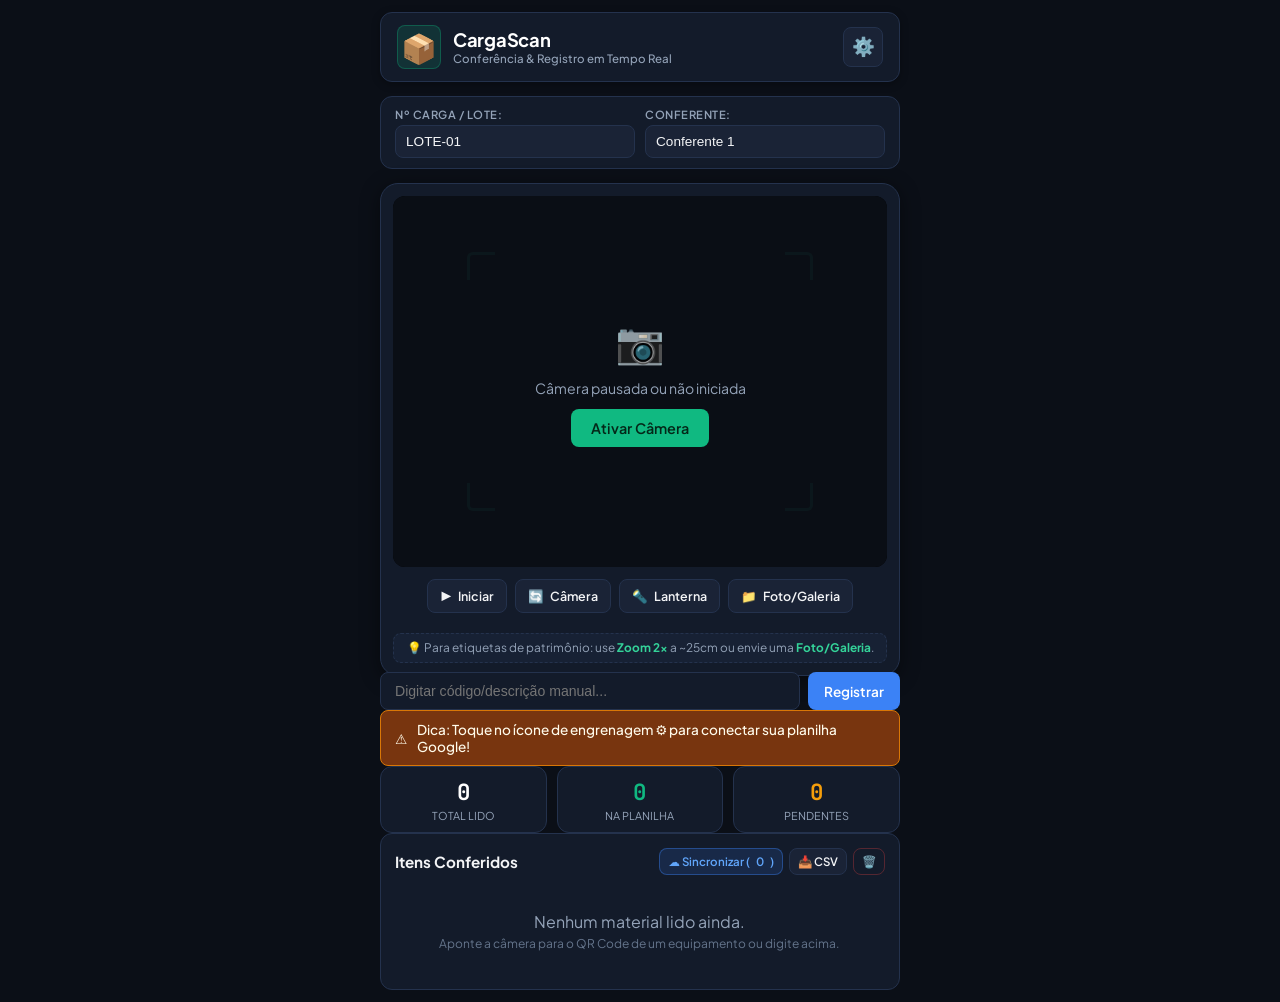
<file: index.html>
<!DOCTYPE html>
<html lang="pt-BR">
<head>
  <meta charset="UTF-8">
  <meta name="viewport" content="width=device-width, initial-scale=1.0, maximum-scale=1.0, user-scalable=no">
  <title>Conferência de Carga - Leitor QR Code</title>
  <meta name="description" content="Aplicativo rápido para leitura de QR Code em conferência de carga com envio automático para o Google Planilhas.">
  <link rel="preconnect" href="https://fonts.googleapis.com">
  <link rel="preconnect" href="https://fonts.gstatic.com" crossorigin>
  <link href="https://fonts.googleapis.com/css2?family=Plus+Jakarta+Sans:wght@400;500;600;700&family=JetBrains+Mono:wght@500;600&display=swap" rel="stylesheet">
  <link rel="stylesheet" href="style.css">
  <!-- Motores de Leitura QR Code locais com fallback de CDN -->
  <script src="libs/jsQR.js"></script>
  <script src="libs/zxing.min.js"></script>
  <script>
    if (typeof jsQR === 'undefined') {
      document.write('<script src="https://cdn.jsdelivr.net/npm/jsqr@1.4.0/dist/jsQR.min.js"><\/script>');
    }
    if (typeof ZXing === 'undefined') {
      document.write('<script src="https://unpkg.com/@zxing/library@0.21.3/umd/index.min.js"><\/script>');
    }
  </script>
</head>
<body>
  <div class="app-container">
    <!-- Header -->
    <header class="app-header">
      <div class="logo-area">
        <div class="logo-icon">📦</div>
        <div>
          <h1>CargaScan</h1>
          <p class="subtitle">Conferência & Registro em Tempo Real</p>
        </div>
      </div>
      <div class="header-actions">
        <button id="btn-settings" class="icon-btn" title="Configurações do Google Sheets" aria-label="Configurar Planilha">
          ⚙️
        </button>
      </div>
    </header>

    <!-- Context / Batch Bar -->
    <section class="context-bar">
      <div class="context-inputs">
        <div class="input-field">
          <label for="input-batch">Nº Carga / Lote:</label>
          <input type="text" id="input-batch" placeholder="Ex: CARGA-104" value="LOTE-01">
        </div>
        <div class="input-field">
          <label for="input-operator">Conferente:</label>
          <input type="text" id="input-operator" placeholder="Seu nome" value="Conferente 1">
        </div>
      </div>
    </section>

    <!-- Main Scanner Section -->
    <main class="scanner-section">
      <!-- Camera Viewport Card -->
      <div class="camera-card">
        <div id="reader-container" class="reader-container">
          <div id="qr-reader"></div>
          <div id="scanner-laser" class="scanner-laser"></div>
          <div class="scanner-guides">
            <span class="corner top-left"></span>
            <span class="corner top-right"></span>
            <span class="corner bottom-left"></span>
            <span class="corner bottom-right"></span>
          </div>
          <div id="camera-placeholder" class="camera-placeholder">
            <div class="placeholder-icon">📷</div>
            <p>Câmera pausada ou não iniciada</p>
            <button id="btn-start-camera" class="btn btn-primary">Ativar Câmera</button>
          </div>
        </div>

        <!-- Camera Controls -->
        <div class="camera-controls">
          <button id="btn-toggle-camera" class="btn btn-sm btn-outline">
            <span class="btn-icon">⏹</span> Parar Câmera
          </button>
          <button id="btn-switch-camera" class="btn btn-sm btn-outline" title="Alternar Câmera Frontal / Traseira">
            <span class="btn-icon">🔄</span> Câmera
          </button>
          <button id="btn-toggle-torch" class="btn btn-sm btn-outline" title="Ligar Lanterna (se disponível)">
            <span class="btn-icon">🔦</span> Lanterna
          </button>
          <button id="btn-upload-file" class="btn btn-sm btn-outline" title="Escanear imagem ou foto da galeria">
            <span class="btn-icon">📁</span> Foto/Galeria
          </button>
          <input type="file" id="file-input" accept="image/*" style="display: none;">
        </div>

        <!-- Zoom Controls (para aproximar etiquetas com QR Codes pequenos) -->
        <div id="zoom-controls" class="zoom-controls" style="display: none;">
          <span class="zoom-label">🔍 Zoom:</span>
          <button type="button" class="btn-zoom active" data-zoom="1">1x</button>
          <button type="button" class="btn-zoom" data-zoom="1.5">1.5x</button>
          <button type="button" class="btn-zoom" data-zoom="2">2x</button>
          <button type="button" class="btn-zoom" data-zoom="2.5">2.5x</button>
        </div>

        <div class="camera-tip">
          💡 Para etiquetas de patrimônio: use <b>Zoom 2x</b> a ~25cm ou envie uma <b>Foto/Galeria</b>.
        </div>
      </div>

      <!-- Quick Manual Entry Fallback -->
      <div class="manual-entry-card">
        <form id="form-manual" class="manual-form">
          <input type="text" id="manual-text" placeholder="Digitar código/descrição manual..." autocomplete="off">
          <button type="submit" class="btn btn-secondary">Registrar</button>
        </form>
      </div>

      <!-- Quick Status Notification Pill -->
      <div id="status-toast" class="status-toast hidden">
        <span id="toast-icon">✅</span>
        <span id="toast-msg">Item registrado com sucesso!</span>
      </div>

      <!-- Stats Counters -->
      <section class="stats-grid">
        <div class="stat-card">
          <span class="stat-number" id="count-total">0</span>
          <span class="stat-label">Total Lido</span>
        </div>
        <div class="stat-card stat-success">
          <span class="stat-number" id="count-synced">0</span>
          <span class="stat-label">Na Planilha</span>
        </div>
        <div class="stat-card stat-warning">
          <span class="stat-number" id="count-pending">0</span>
          <span class="stat-label">Pendentes</span>
        </div>
      </section>

      <!-- Scanned Items List -->
      <section class="history-section">
        <div class="history-header">
          <h2>Itens Conferidos</h2>
          <div class="history-actions">
            <button id="btn-sync-pending" class="btn btn-xs btn-accent" title="Reenviar pendentes para a planilha">
              ☁️ Sincronizar (<span id="pending-badge">0</span>)
            </button>
            <button id="btn-export-csv" class="btn btn-xs btn-outline" title="Baixar histórico em CSV">
              📥 CSV
            </button>
            <button id="btn-clear-history" class="btn btn-xs btn-danger-outline" title="Limpar histórico local">
              🗑️
            </button>
          </div>
        </div>

        <div id="history-list" class="history-list">
          <div class="empty-state" id="empty-state">
            <p>Nenhum material lido ainda.</p>
            <small>Aponte a câmera para o QR Code de um equipamento ou digite acima.</small>
          </div>
        </div>
      </section>
    </main>

    <!-- Modal: Settings / Google Sheets Configuration -->
    <div id="modal-settings" class="modal-overlay hidden">
      <div class="modal-card">
        <div class="modal-header">
          <h3>Conexão Google Planilhas</h3>
          <button id="btn-close-modal" class="close-btn">&times;</button>
        </div>
        <div class="modal-body">
          <div class="alert-box">
            <strong>Como funciona:</strong> Seus QR Codes são enviados diretamente para a planilha via Google Apps Script (100% gratuito e sem necessidade de login no celular).
          </div>

          <div class="form-group">
            <label for="script-url">URL do Web App do Google Apps Script:</label>
            <input type="url" id="script-url" placeholder="https://script.google.com/macros/s/.../exec">
            <small>Cole a URL de implantação gerada no Apps Script.</small>
          </div>

          <div class="setup-guide">
            <h4>Passo a passo rápido (2 minutos):</h4>
            <ol>
              <li>Crie uma nova planilha no seu <strong>Google Drive</strong>.</li>
              <li>No menu superior, clique em <strong>Extensões > Apps Script</strong>.</li>
              <li>Apague o código que estiver lá e cole o código pronto abaixo.</li>
              <li>Clique em <strong>Implantar > Nova implantação</strong>.</li>
              <li>Selecione Tipo: <strong>App da Web</strong>.</li>
              <li>Em <em>"Quem tem acesso"</em>, selecione <strong>Qualquer pessoa (Anyone)</strong>.</li>
              <li>Clique em <strong>Implantar</strong>, autorize o acesso e copie a <strong>URL do App da Web</strong> aqui!</li>
            </ol>
            <button id="btn-copy-script" class="btn btn-sm btn-outline btn-block">
              📋 Copiar Código do Google Apps Script
            </button>
          </div>

          <div class="form-group checkbox-group">
            <label>
              <input type="checkbox" id="chk-sound" checked> Tocar bip sonoro ao ler
            </label>
            <label>
              <input type="checkbox" id="chk-vibrate" checked> Vibrar celular ao ler
            </label>
            <label>
              <input type="checkbox" id="chk-continuous" checked> Leitura contínua (conferência ágil)
            </label>
          </div>
        </div>
        <div class="modal-footer">
          <button id="btn-test-connection" class="btn btn-outline">Testar Conexão</button>
          <button id="btn-save-settings" class="btn btn-primary">Salvar Configurações</button>
        </div>
      </div>
    </div>
  </div>

  <script src="app.js"></script>
</body>
</html>
</file>
<file: style.css>
:root {
  --bg-primary: #0b0f17;
  --bg-card: #131b2a;
  --bg-card-hover: #1a253a;
  --bg-input: #1a2336;
  --border-color: #24324d;
  --border-focus: #3b82f6;

  --text-main: #f3f4f6;
  --text-muted: #94a3b8;
  --text-dim: #64748b;

  --accent-primary: #10b981; /* Emerald/Cargo active */
  --accent-primary-hover: #059669;
  --accent-blue: #3b82f6;
  --accent-warning: #f59e0b;
  --accent-danger: #ef4444;

  --radius-sm: 8px;
  --radius-md: 12px;
  --radius-lg: 18px;

  --shadow-sm: 0 2px 8px rgba(0, 0, 0, 0.3);
  --shadow-md: 0 4px 20px rgba(0, 0, 0, 0.45);
  --shadow-glow: 0 0 20px rgba(16, 185, 129, 0.3);

  --font-sans: 'Plus Jakarta Sans', system-ui, -apple-system, sans-serif;
  --font-mono: 'JetBrains Mono', monospace;
}

* {
  box-sizing: border-box;
  margin: 0;
  padding: 0;
  -webkit-tap-highlight-color: transparent;
}

body {
  font-family: var(--font-sans);
  background-color: var(--bg-primary);
  color: var(--text-main);
  min-height: 100vh;
  display: flex;
  justify-content: center;
  align-items: flex-start;
  padding: 12px;
}

.app-container {
  width: 100%;
  max-width: 520px;
  display: flex;
  flex-direction: column;
  gap: 14px;
}

/* Header */
.app-header {
  display: flex;
  justify-content: space-between;
  align-items: center;
  padding: 12px 16px;
  background: var(--bg-card);
  border: 1px solid var(--border-color);
  border-radius: var(--radius-md);
  box-shadow: var(--shadow-sm);
}

.logo-area {
  display: flex;
  align-items: center;
  gap: 12px;
}

.logo-icon {
  font-size: 1.8rem;
  background: rgba(16, 185, 129, 0.15);
  width: 44px;
  height: 44px;
  display: flex;
  align-items: center;
  justify-content: center;
  border-radius: var(--radius-sm);
  border: 1px solid rgba(16, 185, 129, 0.3);
}

.app-header h1 {
  font-size: 1.15rem;
  font-weight: 700;
  letter-spacing: -0.3px;
  color: #fff;
}

.subtitle {
  font-size: 0.72rem;
  color: var(--text-muted);
  font-weight: 500;
}

.icon-btn {
  background: var(--bg-input);
  border: 1px solid var(--border-color);
  color: var(--text-main);
  width: 40px;
  height: 40px;
  border-radius: var(--radius-sm);
  display: flex;
  align-items: center;
  justify-content: center;
  cursor: pointer;
  font-size: 1.15rem;
  transition: all 0.2s ease;
}

.icon-btn:hover {
  background: var(--bg-card-hover);
  border-color: var(--accent-blue);
  transform: translateY(-1px);
}

/* Context / Batch Bar */
.context-bar {
  background: var(--bg-card);
  border: 1px solid var(--border-color);
  border-radius: var(--radius-md);
  padding: 10px 14px;
}

.context-inputs {
  display: grid;
  grid-template-columns: 1fr 1fr;
  gap: 10px;
}

.input-field {
  display: flex;
  flex-direction: column;
  gap: 4px;
}

.input-field label {
  font-size: 0.7rem;
  font-weight: 600;
  text-transform: uppercase;
  color: var(--text-muted);
  letter-spacing: 0.5px;
}

.input-field input {
  background: var(--bg-input);
  border: 1px solid var(--border-color);
  color: var(--text-main);
  padding: 8px 10px;
  border-radius: var(--radius-sm);
  font-size: 0.85rem;
  font-weight: 500;
  outline: none;
  transition: border 0.2s;
}

.input-field input:focus {
  border-color: var(--accent-blue);
}

/* Scanner Section */
.camera-card {
  background: var(--bg-card);
  border: 1px solid var(--border-color);
  border-radius: var(--radius-lg);
  padding: 12px;
  display: flex;
  flex-direction: column;
  gap: 12px;
  overflow: hidden;
  box-shadow: var(--shadow-md);
}

.reader-container {
  position: relative;
  width: 100%;
  aspect-ratio: 4 / 3;
  background: #000;
  border-radius: var(--radius-md);
  overflow: hidden;
  display: flex;
  align-items: center;
  justify-content: center;
}

#qr-reader {
  width: 100% !important;
  height: 100% !important;
  border: none !important;
}

#qr-reader video {
  width: 100% !important;
  height: 100% !important;
  object-fit: cover !important;
  border-radius: var(--radius-md);
}

/* Hide default html5-qrcode UI artifacts if any */
#qr-reader img, #qr-reader span, #qr-reader button:not(.custom-btn) {
  display: none !important;
}

/* Scanner Laser Animation */
.scanner-laser {
  position: absolute;
  top: 0;
  left: 0;
  width: 100%;
  height: 3px;
  background: linear-gradient(90deg, transparent, #10b981, #34d399, transparent);
  box-shadow: 0 0 12px #10b981, 0 0 20px #10b981;
  animation: scanning 2.2s infinite ease-in-out;
  pointer-events: none;
  z-index: 10;
  display: none;
}

.scanner-laser.active {
  display: block;
}

@keyframes scanning {
  0% { top: 8%; opacity: 0.3; }
  50% { top: 92%; opacity: 1; }
  100% { top: 8%; opacity: 0.3; }
}

/* Corner Guides */
.scanner-guides {
  position: absolute;
  inset: 15%;
  pointer-events: none;
  z-index: 5;
}

.scanner-guides .corner {
  position: absolute;
  width: 28px;
  height: 28px;
  border-color: #10b981;
  border-style: solid;
}

.top-left { top: 0; left: 0; border-width: 3px 0 0 3px; border-top-left-radius: 6px; }
.top-right { top: 0; right: 0; border-width: 3px 3px 0 0; border-top-right-radius: 6px; }
.bottom-left { bottom: 0; left: 0; border-width: 0 0 3px 3px; border-bottom-left-radius: 6px; }
.bottom-right { bottom: 0; right: 0; border-width: 0 3px 3px 0; border-bottom-right-radius: 6px; }

/* Camera Placeholder */
.camera-placeholder {
  position: absolute;
  inset: 0;
  background: rgba(11, 15, 23, 0.95);
  display: flex;
  flex-direction: column;
  align-items: center;
  justify-content: center;
  gap: 12px;
  text-align: center;
  padding: 20px;
  z-index: 8;
}

.placeholder-icon {
  font-size: 2.5rem;
  opacity: 0.8;
}

.camera-placeholder p {
  color: var(--text-muted);
  font-size: 0.88rem;
}

.camera-controls {
  display: flex;
  gap: 8px;
  justify-content: center;
  flex-wrap: wrap;
}

/* Zoom Controls */
.zoom-controls {
  display: flex;
  align-items: center;
  justify-content: center;
  gap: 8px;
  margin-top: 10px;
  padding: 6px 14px;
  background: rgba(15, 23, 42, 0.75);
  border-radius: 24px;
  border: 1px solid var(--border-color);
  width: fit-content;
  margin-left: auto;
  margin-right: auto;
}

.zoom-label {
  font-size: 0.76rem;
  color: var(--text-muted);
  font-weight: 600;
  margin-right: 4px;
}

.btn-zoom {
  background: var(--bg-card);
  border: 1px solid var(--border-color);
  color: var(--text-main);
  font-size: 0.76rem;
  font-weight: 700;
  padding: 5px 12px;
  border-radius: 14px;
  cursor: pointer;
  transition: all 0.2s ease;
  min-width: 38px;
}

.btn-zoom:hover, .btn-zoom.active {
  background: var(--accent-primary);
  color: #fff;
  border-color: var(--accent-primary);
  box-shadow: 0 0 10px rgba(16, 185, 129, 0.35);
}

.camera-tip {
  font-size: 0.74rem;
  color: var(--text-muted);
  text-align: center;
  margin-top: 8px;
  background: rgba(36, 50, 77, 0.3);
  padding: 6px 10px;
  border-radius: var(--radius-sm);
  border: 1px dashed var(--border-color);
  line-height: 1.4;
}

.camera-tip b {
  color: #34d399;
}

/* Buttons */
.btn {
  font-family: var(--font-sans);
  font-weight: 600;
  border-radius: var(--radius-sm);
  border: none;
  cursor: pointer;
  display: inline-flex;
  align-items: center;
  justify-content: center;
  gap: 6px;
  transition: all 0.2s ease;
}

.btn-primary {
  background: var(--accent-primary);
  color: #042718;
  padding: 10px 20px;
  font-size: 0.9rem;
}

.btn-primary:hover {
  background: var(--accent-primary-hover);
  box-shadow: var(--shadow-glow);
}

.btn-secondary {
  background: var(--accent-blue);
  color: #fff;
  padding: 10px 16px;
  font-size: 0.85rem;
}

.btn-outline {
  background: var(--bg-input);
  color: var(--text-main);
  border: 1px solid var(--border-color);
}

.btn-outline:hover {
  background: var(--bg-card-hover);
  border-color: var(--text-muted);
}

.btn-danger-outline {
  background: transparent;
  color: var(--accent-danger);
  border: 1px solid rgba(239, 68, 68, 0.3);
}

.btn-danger-outline:hover {
  background: rgba(239, 68, 68, 0.15);
}

.btn-accent {
  background: rgba(59, 130, 246, 0.15);
  color: #60a5fa;
  border: 1px solid rgba(59, 130, 246, 0.4);
}

.btn-accent:hover {
  background: rgba(59, 130, 246, 0.25);
}

.btn-sm {
  padding: 8px 12px;
  font-size: 0.78rem;
}

.btn-xs {
  padding: 5px 8px;
  font-size: 0.72rem;
}

.btn-block {
  width: 100%;
}

/* Manual Entry Form */
.manual-entry-card {
  margin-top: -4px;
}

.manual-form {
  display: flex;
  gap: 8px;
}

.manual-form input {
  flex: 1;
  background: var(--bg-card);
  border: 1px solid var(--border-color);
  color: var(--text-main);
  padding: 10px 14px;
  border-radius: var(--radius-sm);
  font-size: 0.88rem;
  outline: none;
}

.manual-form input:focus {
  border-color: var(--accent-blue);
}

/* Status Toast */
.status-toast {
  background: #064e3b;
  border: 1px solid #059669;
  color: #ecfdf5;
  padding: 10px 14px;
  border-radius: var(--radius-sm);
  display: flex;
  align-items: center;
  gap: 10px;
  font-size: 0.85rem;
  font-weight: 500;
  animation: slideDown 0.3s ease;
}

.status-toast.error {
  background: #7f1d1d;
  border-color: #dc2626;
  color: #fef2f2;
}

.status-toast.warning {
  background: #78350f;
  border-color: #d97706;
  color: #fffbeb;
}

.status-toast.hidden {
  display: none;
}

@keyframes slideDown {
  from { opacity: 0; transform: translateY(-8px); }
  to { opacity: 1; transform: translateY(0); }
}

/* Stats Grid */
.stats-grid {
  display: grid;
  grid-template-columns: repeat(3, 1fr);
  gap: 10px;
}

.stat-card {
  background: var(--bg-card);
  border: 1px solid var(--border-color);
  border-radius: var(--radius-md);
  padding: 10px 8px;
  display: flex;
  flex-direction: column;
  align-items: center;
  justify-content: center;
}

.stat-number {
  font-family: var(--font-mono);
  font-size: 1.4rem;
  font-weight: 700;
  color: #fff;
}

.stat-label {
  font-size: 0.68rem;
  color: var(--text-muted);
  text-transform: uppercase;
  margin-top: 2px;
}

.stat-success .stat-number { color: var(--accent-primary); }
.stat-warning .stat-number { color: var(--accent-warning); }

/* History Section */
.history-section {
  background: var(--bg-card);
  border: 1px solid var(--border-color);
  border-radius: var(--radius-md);
  padding: 14px;
  display: flex;
  flex-direction: column;
  gap: 12px;
}

.history-header {
  display: flex;
  justify-content: space-between;
  align-items: center;
}

.history-header h2 {
  font-size: 0.95rem;
  font-weight: 700;
}

.history-actions {
  display: flex;
  gap: 6px;
}

.history-list {
  display: flex;
  flex-direction: column;
  gap: 8px;
  max-height: 280px;
  overflow-y: auto;
  padding-right: 2px;
}

/* Scrollbar */
.history-list::-webkit-scrollbar {
  width: 4px;
}
.history-list::-webkit-scrollbar-thumb {
  background: var(--border-color);
  border-radius: 4px;
}

.history-item {
  background: var(--bg-input);
  border: 1px solid var(--border-color);
  border-radius: var(--radius-sm);
  padding: 10px 12px;
  display: flex;
  justify-content: space-between;
  align-items: center;
  gap: 10px;
  animation: fadeIn 0.25s ease;
}

@keyframes fadeIn {
  from { opacity: 0; transform: translateY(-4px); }
  to { opacity: 1; transform: translateY(0); }
}

.item-info {
  display: flex;
  flex-direction: column;
  gap: 3px;
  min-width: 0;
}

.item-desc {
  font-size: 0.88rem;
  font-weight: 600;
  color: #fff;
  white-space: nowrap;
  overflow: hidden;
  text-overflow: ellipsis;
}

.item-sub-desc {
  font-size: 0.74rem;
  color: #34d399;
  font-family: var(--font-mono);
  white-space: nowrap;
  overflow: hidden;
  text-overflow: ellipsis;
}

.item-meta {
  font-size: 0.7rem;
  color: var(--text-muted);
  display: flex;
  gap: 8px;
}

.item-status-badge {
  font-size: 0.68rem;
  font-weight: 600;
  padding: 3px 8px;
  border-radius: 20px;
  white-space: nowrap;
}

.status-synced {
  background: rgba(16, 185, 129, 0.15);
  color: #34d399;
  border: 1px solid rgba(16, 185, 129, 0.3);
}

.status-sending {
  background: rgba(59, 130, 246, 0.15);
  color: #60a5fa;
  border: 1px solid rgba(59, 130, 246, 0.3);
}

.status-pending {
  background: rgba(245, 158, 11, 0.15);
  color: #fbbf24;
  border: 1px solid rgba(245, 158, 11, 0.3);
}

.empty-state {
  text-align: center;
  padding: 24px 10px;
  color: var(--text-muted);
}
.empty-state small {
  display: block;
  font-size: 0.75rem;
  color: var(--text-dim);
  margin-top: 4px;
}

/* Modal */
.modal-overlay {
  position: fixed;
  inset: 0;
  background: rgba(0, 0, 0, 0.75);
  backdrop-filter: blur(4px);
  display: flex;
  align-items: center;
  justify-content: center;
  padding: 16px;
  z-index: 1000;
}

.modal-overlay.hidden {
  display: none;
}

.modal-card {
  background: var(--bg-card);
  border: 1px solid var(--border-color);
  border-radius: var(--radius-lg);
  width: 100%;
  max-width: 480px;
  max-height: 90vh;
  display: flex;
  flex-direction: column;
  overflow: hidden;
  box-shadow: 0 10px 40px rgba(0, 0, 0, 0.6);
}

.modal-header {
  padding: 14px 18px;
  border-bottom: 1px solid var(--border-color);
  display: flex;
  justify-content: space-between;
  align-items: center;
}

.modal-header h3 {
  font-size: 1.05rem;
  font-weight: 700;
}

.close-btn {
  background: none;
  border: none;
  color: var(--text-muted);
  font-size: 1.5rem;
  cursor: pointer;
  line-height: 1;
}

.modal-body {
  padding: 16px 18px;
  overflow-y: auto;
  display: flex;
  flex-direction: column;
  gap: 14px;
}

.alert-box {
  background: rgba(59, 130, 246, 0.1);
  border: 1px solid rgba(59, 130, 246, 0.3);
  border-radius: var(--radius-sm);
  padding: 10px 12px;
  font-size: 0.8rem;
  color: #bfdbfe;
  line-height: 1.4;
}

.form-group {
  display: flex;
  flex-direction: column;
  gap: 6px;
}

.form-group label {
  font-size: 0.78rem;
  font-weight: 600;
  color: var(--text-muted);
}

.form-group input[type="url"],
.form-group input[type="text"] {
  background: var(--bg-input);
  border: 1px solid var(--border-color);
  color: #fff;
  padding: 9px 12px;
  border-radius: var(--radius-sm);
  font-size: 0.85rem;
  outline: none;
}

.form-group input:focus {
  border-color: var(--accent-blue);
}

.form-group small {
  font-size: 0.72rem;
  color: var(--text-dim);
}

.setup-guide {
  background: var(--bg-input);
  border: 1px solid var(--border-color);
  border-radius: var(--radius-sm);
  padding: 12px;
  display: flex;
  flex-direction: column;
  gap: 10px;
}

.setup-guide h4 {
  font-size: 0.82rem;
  color: var(--accent-primary);
}

.setup-guide ol {
  font-size: 0.75rem;
  color: var(--text-muted);
  padding-left: 18px;
  display: flex;
  flex-direction: column;
  gap: 4px;
  line-height: 1.4;
}

.checkbox-group {
  gap: 8px;
}

.checkbox-group label {
  display: flex;
  align-items: center;
  gap: 8px;
  font-size: 0.8rem;
  color: var(--text-main);
  cursor: pointer;
}

.modal-footer {
  padding: 12px 18px;
  border-top: 1px solid var(--border-color);
  display: flex;
  justify-content: flex-end;
  gap: 10px;
  background: var(--bg-card);
}
</file>
